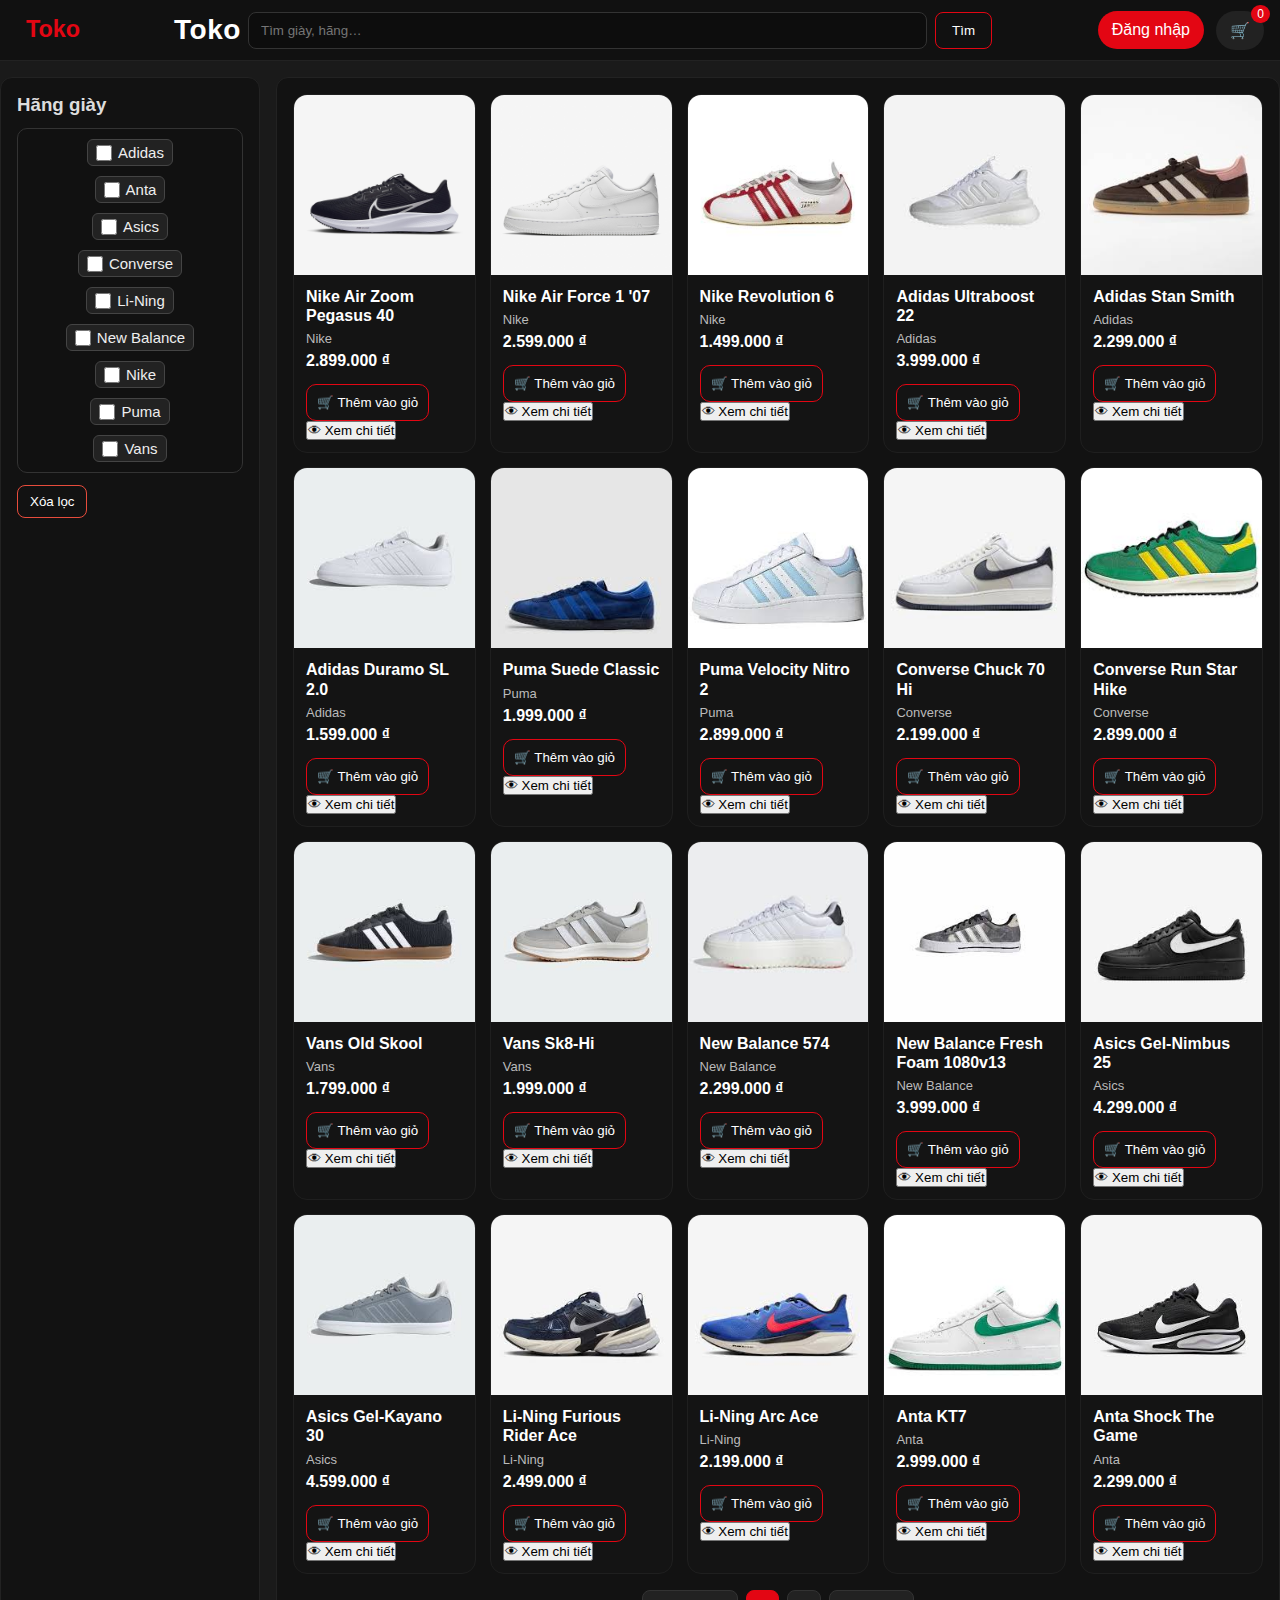
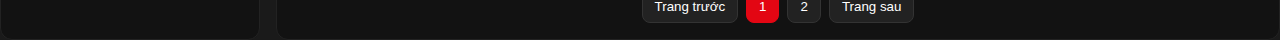
<file: web_ban_giay/index.html>
<!doctype html>
<html lang="vi">
<head>
  <meta charset="utf-8">
  <meta name="viewport" content="width=device-width, initial-scale=1">
  <title>Trang chủ - Toko</title>
  <link rel="stylesheet" href="css/kieu_dang.css">
</head>
<body>
    <header class="tieu_de">
        <div class="tieu_de_noi_dung">
            <a class="logo_chu" href="index.html" title="Về trang chủ">
                <img src="assets/logo/toko.svg" alt="Toko">
                <div class="ten_web">Toko</div>
            </a>
            <div class="khung_tim">
                <input id="o_tim_kiem" class="o_tim" placeholder="Tìm giày, hãng…">
                <button id="nut_tim_kiem" class="nut_tim">Tìm</button>
            </div>
            <div class="khu_tai_khoan">
                <div id="hien_thi_tai_khoan"></div>
                <a class="nut_dang_nhap" id="nut_dang_nhap" href="dangnhap.html">Đăng nhập</a>
                <button class="nut_dang_xuat" id="nut_dang_xuat" style="display:none">Đăng xuất</button>
                <a class="icon_gio_hang" href="giohang.html" title="Giỏ hàng">
                    🛒 <span class="so_luong" id="so_gio_hang">0</span>
                </a>
            </div>
        </div>
    </header>

    <main class="khung_trang">
        <aside class="muc_trai">
            <h3>Hãng giày</h3>
            <div class="ds_hang" id="bo_loc_hang">
                <!-- Checkbox hang se duoc nap dong -->
            </div>
            <button class="nut_xoa_loc" id="nut_xoa_loc">Xóa lọc</button>
        </aside>

        <section class="khu_san_pham">
            <div class="luoi_giay" id="luoi_giay"></div>
            <div class="phan_trang" id="phan_trang"></div>
        </section>
    </main>

    <script src="js/du_lieu.js"></script>
    <script src="js/xac_thuc.js"></script>
    <script src="js/gio_hang.js"></script>
    <script src="js/ung_dung.js"></script>
    <script>
        khoi_tao_du_lieu_co_ban();
        tai_hien_trang_thai_dang_nhap_header();

        // 🟢 Ngăn mở giỏ hàng khi chưa đăng nhập
        document.addEventListener('DOMContentLoaded', () => {
            const nut_gio = document.querySelector('.icon_gio_hang');
            if (nut_gio) {
                nut_gio.addEventListener('click', (e) => {
                    const tai_khoan = JSON.parse(localStorage.getItem('tai_khoan_dang_nhap') || 'null');
                    if (!tai_khoan) {
                        e.preventDefault();
                        alert('Vui lòng đăng nhập để xem giỏ hàng!');
                        window.location.href = 'dangnhap.html';
                    }
                });
            }
        });

        khoi_dong_trang_chu();
    </script>
</body>
</html>
</file>
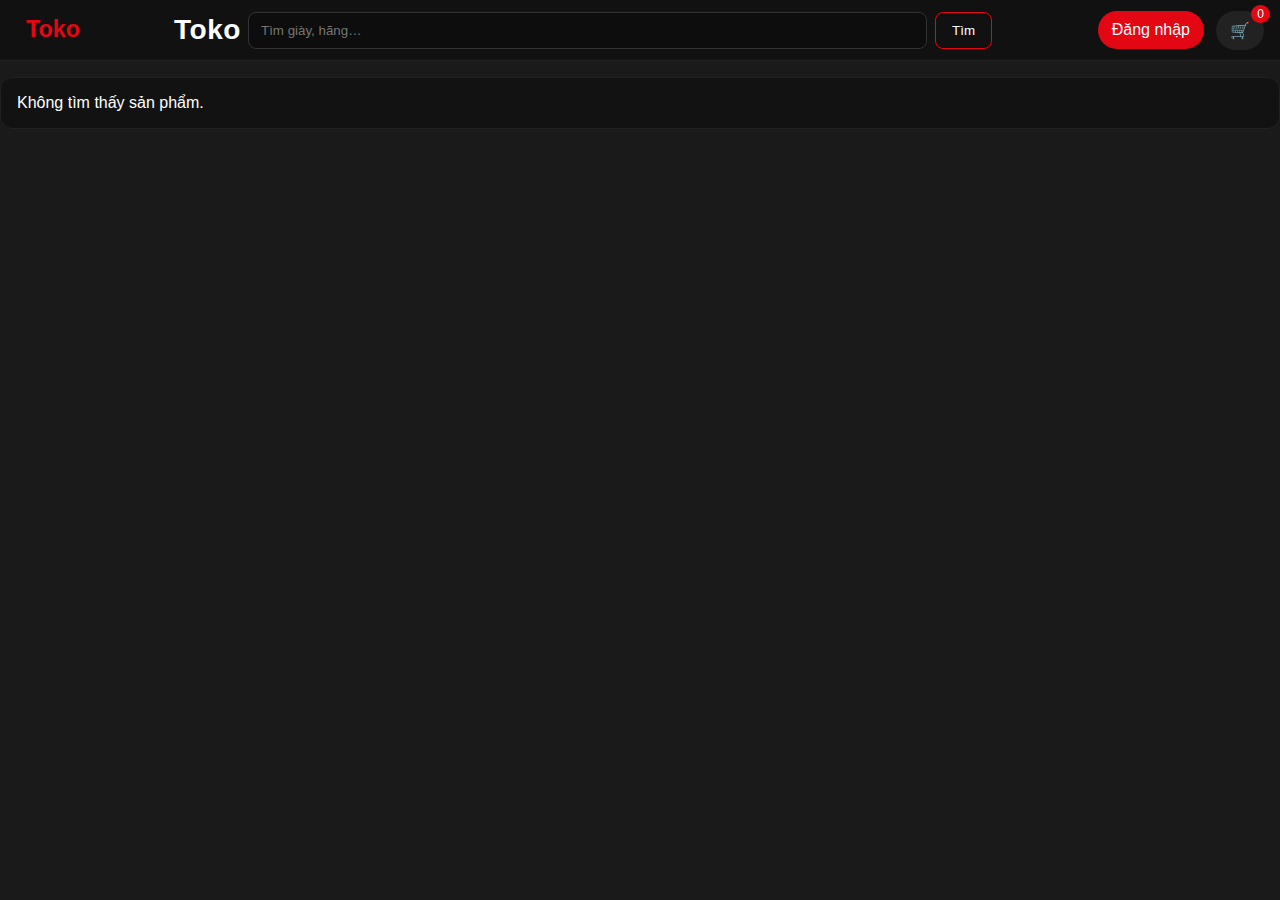
<file: web_ban_giay/chitiet.html>
<!doctype html>
<html lang="vi">
<head>
    <meta charset="utf-8">
    <meta name="viewport" content="width=device-width, initial-scale=1">
    <title>Chi tiết giày - Toko</title>
    <link rel="stylesheet" href="css/kieu_dang.css">
</head>
<body>
    <!-- 🔹 HEADER -->
    <header class="tieu_de">
        <div class="tieu_de_noi_dung">
            <a class="logo_chu" href="Index.aspx" title="Về trang chủ">
                <img src="assets/logo/toko.svg" alt="Toko">
                <div class="ten_web">Toko</div>
            </a>
            <div class="khung_tim">
                <input id="o_tim_kiem" class="o_tim" placeholder="Tìm giày, hãng…">
                <button id="nut_tim_kiem" class="nut_tim">Tìm</button>
            </div>
            <div class="khu_tai_khoan">
                <div id="hien_thi_tai_khoan"></div>
                <a class="nut_dang_nhap" id="nut_dang_nhap" href="dangnhap.aspx">Đăng nhập</a>
                <button class="nut_dang_xuat" id="nut_dang_xuat" style="display:none">Đăng xuất</button>
                <a class="icon_gio_hang" href="giohang.html" title="Giỏ hàng">
                    🛒 <span class="so_luong" id="so_gio_hang">0</span>
                </a>
            </div>
        </div>
    </header>

    <!-- 🔹 NỘI DUNG CHI TIẾT -->
    <main class="khung_trang">
        <section class="khu_san_pham" style="grid-column:1 / -1">
            <div id="noi_dung_chi_tiet">Đang tải...</div>
        </section>
    </main>

    <!-- 🔹 SCRIPT -->
    <script src="js/du_lieu.js"></script>
    <script src="js/xac_thuc.js"></script>
    <script src="js/gio_hang.js"></script>
    <script>
        // Khởi tạo và hiển thị trạng thái đăng nhập
        khoi_tao_du_lieu_co_ban();
        tai_hien_trang_thai_dang_nhap_header();

        // 🔸 Chặn truy cập giỏ hàng nếu chưa đăng nhập
        document.addEventListener('DOMContentLoaded', () => {
            const nut_gio = document.querySelector('.icon_gio_hang');
            if (nut_gio) {
                nut_gio.addEventListener('click', (e) => {
                    const tk = JSON.parse(localStorage.getItem('tai_khoan_dang_nhap') || 'null');
                    if (!tk) {
                        e.preventDefault();
                        alert('Vui lòng đăng nhập để xem giỏ hàng!');
                        window.location.href = 'dangnhap.aspx';
                    }
                });
            }
        });

        // 🔹 Hiển thị chi tiết sản phẩm
        (async () => {
            const params = new URLSearchParams(location.search);
            const id = params.get('id') || localStorage.getItem('giay_dang_xem');
            const ds = JSON.parse(localStorage.getItem('du_lieu_giay') || '[]');
            const sp = ds.find(x => x.id === id);
            const div = document.getElementById('noi_dung_chi_tiet');

            if (!sp) {
                div.textContent = 'Không tìm thấy sản phẩm.';
                return;
            }

            div.innerHTML = `
            <div style="display:grid; grid-template-columns:320px 1fr; gap:24px; align-items:start;">
              <img src="${sp.anh}" alt="${sp.ten}" style="width:100%; border:1px solid #222; border-radius:12px;">
              <div>
                <h2 style="margin-bottom:8px">${sp.ten}</h2>
                <div style="margin:6px 0">Hãng: <strong>${sp.hang}</strong></div>
                <div class="gia_tien" style="font-size:20px; margin:8px 0;">
                  ${Number(sp.gia_tien).toLocaleString('vi-VN', { style: 'currency', currency: 'VND' })}
                </div>
                <p style="margin-top:10px; color:#bbb;">${sp.mo_ta || ''}</p>

                <div style="margin-top:16px;">
                  <label style="font-weight:600;">Chọn size:</label>
                  <div id="chon_size" style="display:flex; gap:8px; margin-top:6px; flex-wrap:wrap;"></div>
                </div>

                <button id="nut_them_gio" class="nut_chinh" style="margin-top:16px;">🛒 Thêm vào giỏ hàng</button>
              </div>
            </div>
          `;

            // 🔹 Sinh nút chọn size
            const div_size = document.getElementById('chon_size');
            let size_da_chon = null;
            for (let size = 38; size <= 44; size++) {
                const nut = document.createElement('button');
                nut.textContent = size;
                nut.className = 'nut_size';
                nut.style = `
              padding:8px 12px;
              border:1px solid #555;
              border-radius:6px;
              background:#222;
              color:#fff;
              cursor:pointer;
            `;
                nut.onclick = () => {
                    document.querySelectorAll('.nut_size').forEach(n => n.style.background = '#222');
                    nut.style.background = '#E30613';
                    size_da_chon = size;
                };
                div_size.appendChild(nut);
            }

            // 🔹 Thêm vào giỏ hàng (phải chọn size và đăng nhập)
            document.getElementById('nut_them_gio').onclick = () => {
                const tk = JSON.parse(localStorage.getItem('tai_khoan_dang_nhap') || 'null');
                if (!tk) {
                    alert('Vui lòng đăng nhập để thêm sản phẩm vào giỏ!');
                    window.location.href = 'dangnhap.aspx';
                    return;
                }
                if (!size_da_chon) {
                    alert('Vui lòng chọn size trước khi thêm vào giỏ!');
                    return;
                }
                them_vao_gio(sp.id, size_da_chon);
            };
        })();
    </script>
</body>
</html>
</file>
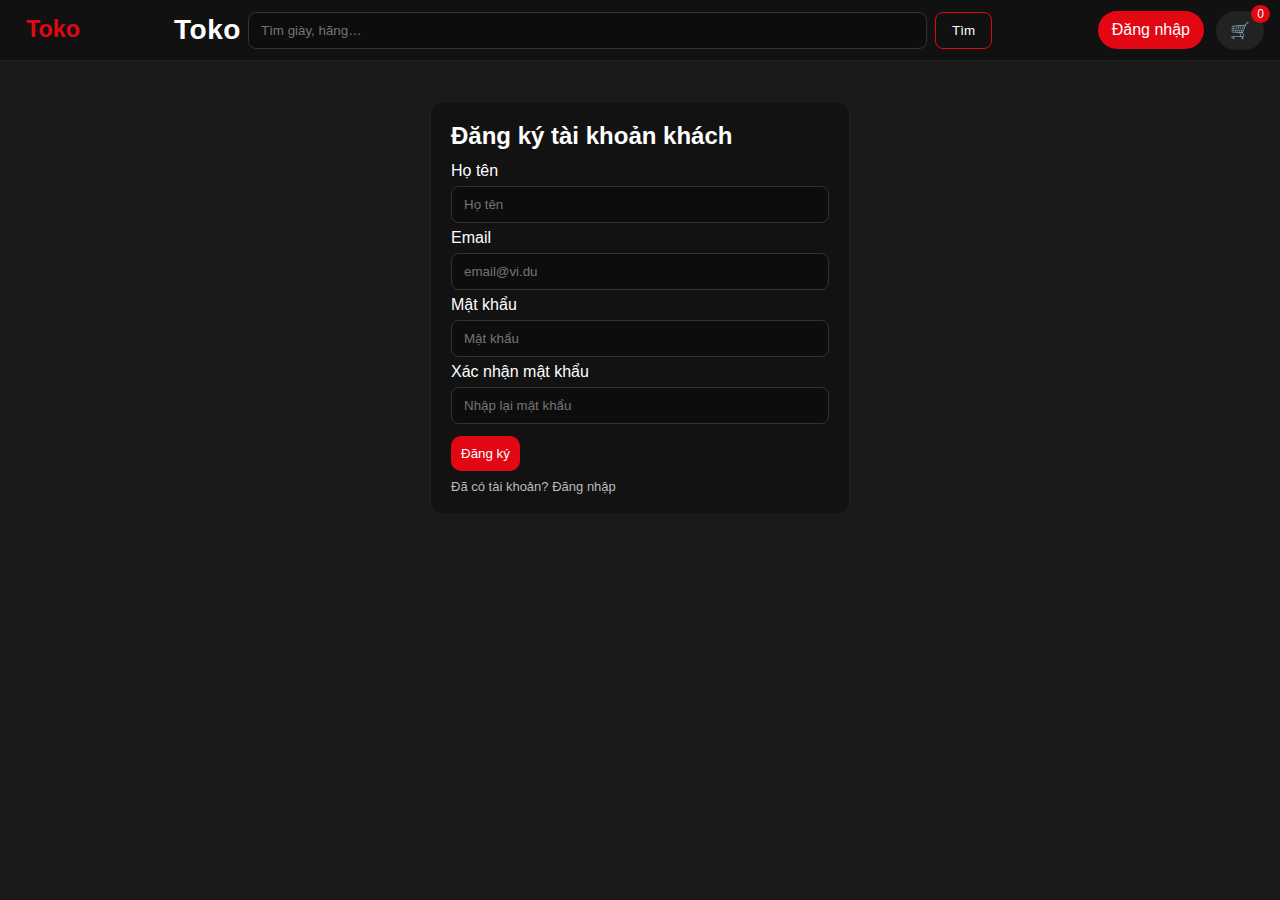
<file: web_ban_giay/dangky.html>
<!doctype html>
<html lang="vi">
<head>
  <meta charset="utf-8">
  <meta name="viewport" content="width=device-width, initial-scale=1">
  <title>Đăng ký - Toko</title>
  <link rel="stylesheet" href="css/kieu_dang.css">
</head>
<body>
  <header class="tieu_de">
    <div class="tieu_de_noi_dung">
      <a class="logo_chu" href="Index.aspx" title="Về trang chủ">
        <img src="assets/logo/toko.svg" alt="Toko">
        <div class="ten_web">Toko</div>
      </a>
      <div class="khung_tim">
        <input id="o_tim_kiem" class="o_tim" placeholder="Tìm giày, hãng…">
        <button id="nut_tim_kiem" class="nut_tim">Tìm</button>
      </div>
      <div class="khu_tai_khoan">
        <div id="hien_thi_tai_khoan"></div>
        <a class="nut_dang_nhap" id="nut_dang_nhap" href="dangnhap.aspx">Đăng nhập</a>
        <button class="nut_dang_xuat" id="nut_dang_xuat" style="display:none">Đăng xuất</button>
        <a class="icon_gio_hang" href="GioHang.aspx" title="Giỏ hàng">
          🛒 <span class="so_luong" id="so_gio_hang">0</span>
        </a>
      </div>
    </div>
  </header>

  <main class="khung_form">
    <h2>Đăng ký tài khoản khách</h2>
    <div class="nhom_form">
      <label>Họ tên</label>
      <input id="ho_ten_dk" class="o_nhap" placeholder="Họ tên">
      <label>Email</label>
      <input id="email_dk" class="o_nhap" type="email" placeholder="email@vi.du">
      <label>Mật khẩu</label>
      <input id="mk_dk" class="o_nhap" type="password" placeholder="Mật khẩu">
      <label>Xác nhận mật khẩu</label>
      <input id="mk2_dk" class="o_nhap" type="password" placeholder="Nhập lại mật khẩu">
    </div>
    <button class="nut_chinh" id="nut_dang_ky_form">Đăng ký</button>
    <div class="nho">Đã có tài khoản? <a href="dangnhap.aspx">Đăng nhập</a></div>
  </main>

  <script src="js/du_lieu.js"></script>
  <script src="js/xac_thuc.js"></script>
  <script>
    khoi_tao_du_lieu_co_ban();
    tai_hien_trang_thai_dang_nhap_header();

    document.getElementById('nut_dang_ky_form').addEventListener('click', () => {
      const ten = document.getElementById('ho_ten_dk').value.trim();
      const email = document.getElementById('email_dk').value.trim();
      const mk = document.getElementById('mk_dk').value;
      const mk2 = document.getElementById('mk2_dk').value;
      if(mk !== mk2){ alert('Mật khẩu xác nhận không khớp!'); return; }
      const ok = dang_ky_khach(ten, email, mk);
      if(ok){ alert('Đăng ký thành công! Mời đăng nhập.'); window.location.href = 'dangnhap.aspx'; }
    });
  </script>
</body>
</html>
</file>
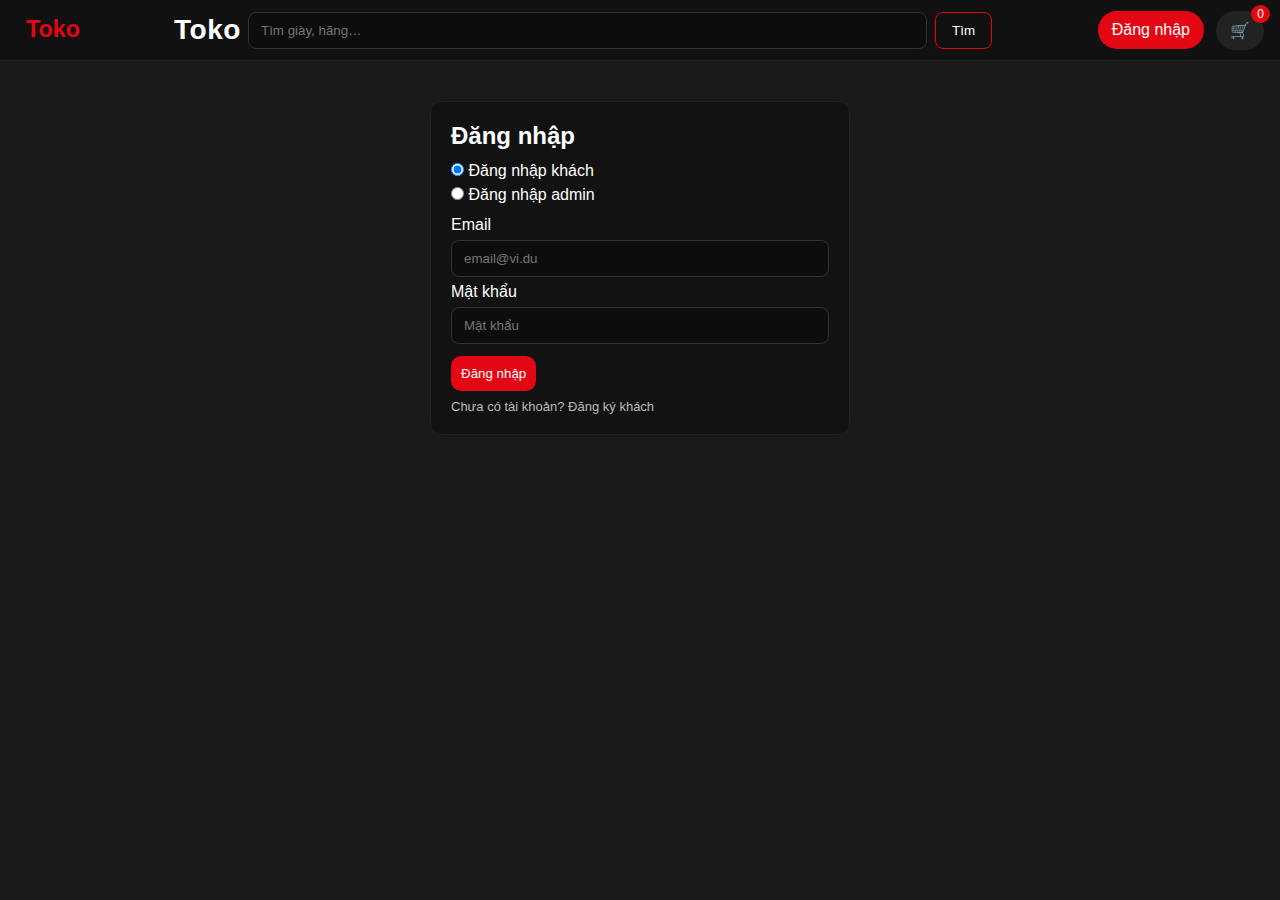
<file: web_ban_giay/dangnhap.html>
<!doctype html>
<html lang="vi">
<head>
  <meta charset="utf-8">
  <meta name="viewport" content="width=device-width, initial-scale=1">
  <title>Đăng nhập - Toko</title>
  <link rel="stylesheet" href="css/kieu_dang.css">
</head>
<body>
  <header class="tieu_de">
    <div class="tieu_de_noi_dung">
      <a class="logo_chu" href="index.html" title="Về trang chủ">
        <img src="assets/logo/toko.svg" alt="Toko">
        <div class="ten_web">Toko</div>
      </a>
      <div class="khung_tim">
        <input id="o_tim_kiem" class="o_tim" placeholder="Tìm giày, hãng…">
        <button id="nut_tim_kiem" class="nut_tim">Tìm</button>
      </div>
      <div class="khu_tai_khoan">
        <div id="hien_thi_tai_khoan"></div>
        <a class="nut_dang_nhap" id="nut_dang_nhap" href="dangnhap.aspx">Đăng nhập</a>
        <button class="nut_dang_xuat" id="nut_dang_xuat" style="display:none">Đăng xuất</button>
        <a class="icon_gio_hang" href="giohang.html" title="Giỏ hàng">
          🛒 <span class="so_luong" id="so_gio_hang">0</span>
        </a>
      </div>
    </div>
  </header>

  <main class="khung_form">
    <h2>Đăng nhập</h2>
    <div class="nhom_form">
      <label><input type="radio" name="vai_tro" value="khach" checked> Đăng nhập khách</label>
      <label><input type="radio" name="vai_tro" value="admin"> Đăng nhập admin</label>
    </div>
    <div class="nhom_form">
      <label>Email</label>
      <input id="email_dn" class="o_nhap" type="email" placeholder="email@vi.du">
      <label>Mật khẩu</label>
      <input id="mk_dn" class="o_nhap" type="password" placeholder="Mật khẩu">
    </div>
    <button class="nut_chinh" id="nut_dang_nhap_form">Đăng nhập</button>
    <div class="nho">Chưa có tài khoản? <a href="dangky.aspx">Đăng ký khách</a></div>
  </main>

  <script src="js/du_lieu.js"></script>
  <script src="js/xac_thuc.js"></script>
  <script>
    khoi_tao_du_lieu_co_ban();
    tai_hien_trang_thai_dang_nhap_header();

    document.getElementById('nut_dang_nhap_form').addEventListener('click', async () => {
      const email = document.getElementById('email_dn').value.trim();
      const mk = document.getElementById('mk_dn').value;
      const vai_tro = document.querySelector('input[name="vai_tro"]:checked').value;
      const ok = await dang_nhap(vai_tro, email, mk);
      if(ok){
        window.location.href = vai_tro === 'admin' ? 'admin.html' : 'index.html';
      }else{
        alert('Email/mật khẩu không đúng hoặc vai trò sai.');
      }
    });
  </script>
</body>
</html>
</file>
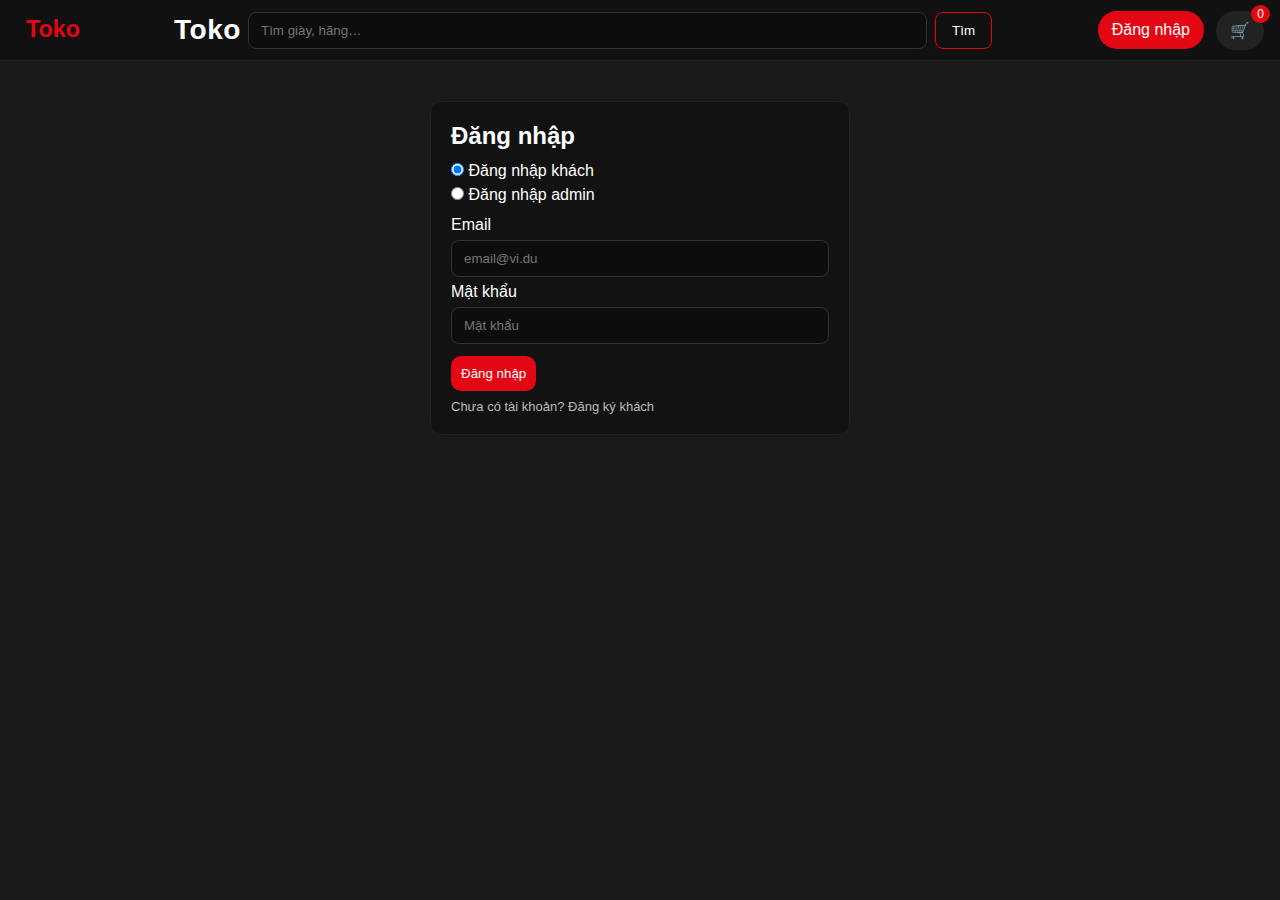
<file: web_ban_giay/giohang.html>
<!doctype html>
<html lang="vi">
<head>
    <meta charset="utf-8">
    <meta name="viewport" content="width=device-width, initial-scale=1">
    <title>Giỏ hàng - Toko</title>
    <link rel="stylesheet" href="css/kieu_dang.css">
</head>
<body>
    <header class="tieu_de">
        <div class="tieu_de_noi_dung">
            <a class="logo_chu" href="index.html" title="Về trang chủ">
                <img src="assets/logo/toko.svg" alt="Toko">
                <div class="ten_web">Toko</div>
            </a>
            <div class="khung_tim">
                <input id="o_tim_kiem" class="o_tim" placeholder="Tìm giày, hãng…">
                <button id="nut_tim_kiem" class="nut_tim">Tìm</button>
            </div>
            <div class="khu_tai_khoan">
                <div id="hien_thi_tai_khoan"></div>
                <a class="nut_dang_nhap" id="nut_dang_nhap" href="dangnhap.html">Đăng nhập</a>
                <button class="nut_dang_xuat" id="nut_dang_xuat" style="display:none">Đăng xuất</button>
                <a class="icon_gio_hang" href="giohang.html" title="Giỏ hàng">
                    🛒 <span class="so_luong" id="so_gio_hang">0</span>
                </a>
            </div>
        </div>
    </header>

    <main class="khung_trang">
        <section class="khu_san_pham" style="grid-column:1 / -1">
            <h2>Giỏ hàng</h2>
            <div style="overflow:auto; margin-top:12px">
                <table class="bang_gio" id="bang_gio">
                    <thead>
                        <tr>
                            <th>Ảnh</th>
                            <th>Tên (kèm size)</th>
                            <th>Giá</th>
                            <th>Số lượng</th>
                            <th>Thành tiền</th>
                            <th>Hành động</th>
                        </tr>
                    </thead>
                    <tbody id="than_bang_gio"></tbody>
                </table>
            </div>
            <div class="tong_tien">
                <strong>Tổng cộng:</strong>
                <div id="tong_cong">0</div>
                <button id="nut_cap_nhat">Cập nhật</button>
                <button id="nut_xoa_tat_ca">Xóa tất cả</button>
            </div>
        </section>
    </main>

    <script src="js/du_lieu.js"></script>
    <script src="js/xac_thuc.js"></script>
    <script src="js/gio_hang.js"></script>
    <script>
        khoi_tao_du_lieu_co_ban();
        tai_hien_trang_thai_dang_nhap_header();
        nap_gio_hang_trang();
    </script>
</body>
</html>
</file>
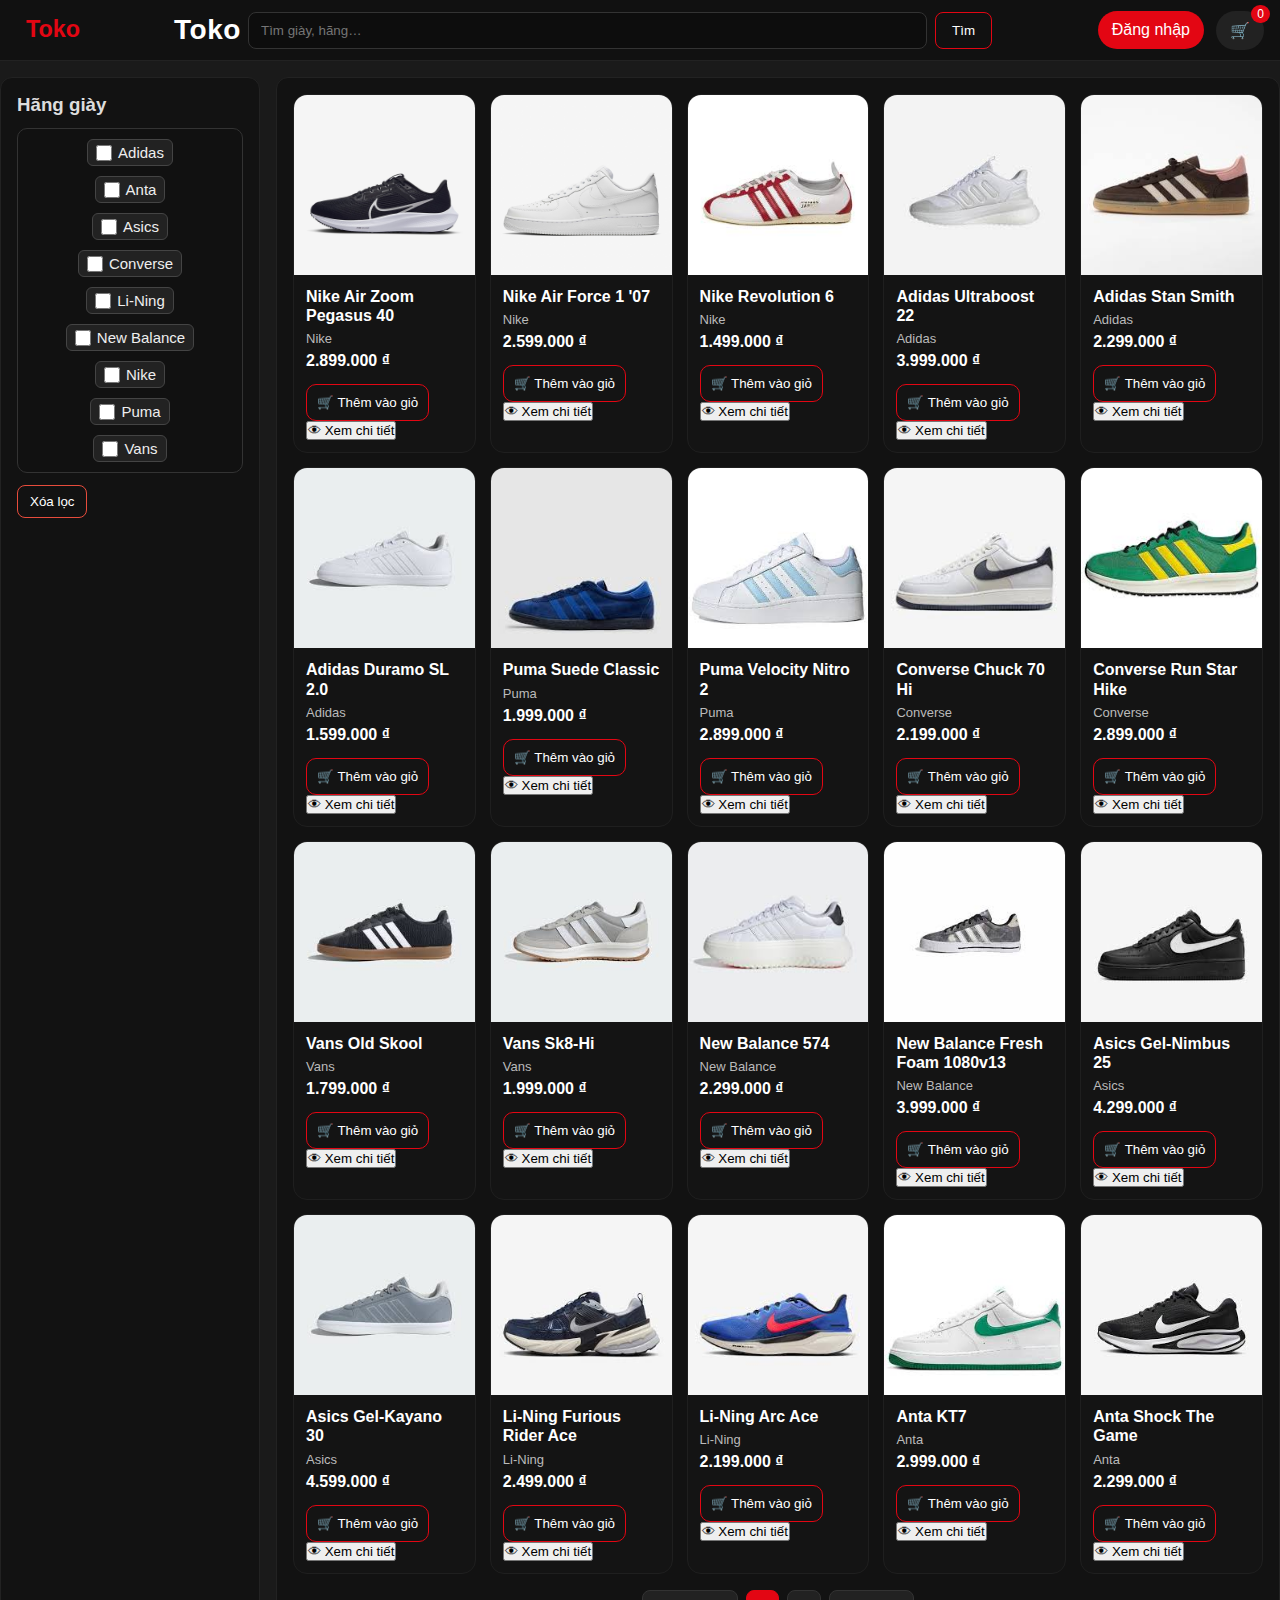
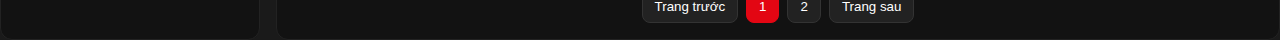
<file: web_ban_giay/Index_frontend.html>
<!doctype html>
<html lang="vi">
<head>
  <meta charset="utf-8">
  <meta name="viewport" content="width=device-width, initial-scale=1">
  <title>Trang chủ - Toko</title>
  <link rel="stylesheet" href="css/kieu_dang.css">
</head>
<body>
    <header class="tieu_de">
        <div class="tieu_de_noi_dung">
            <a class="logo_chu" href="index.html" title="Về trang chủ">
                <img src="assets/logo/toko.svg" alt="Toko">
                <div class="ten_web">Toko</div>
            </a>
            <div class="khung_tim">
                <input id="o_tim_kiem" class="o_tim" placeholder="Tìm giày, hãng…">
                <button id="nut_tim_kiem" class="nut_tim">Tìm</button>
            </div>
            <div class="khu_tai_khoan">
                <div id="hien_thi_tai_khoan"></div>
                <a class="nut_dang_nhap" id="nut_dang_nhap" href="dangnhap.aspx">Đăng nhập</a>
                <button class="nut_dang_xuat" id="nut_dang_xuat" style="display:none">Đăng xuất</button>
                <a class="icon_gio_hang" href="giohang.html" title="Giỏ hàng">
                    🛒 <span class="so_luong" id="so_gio_hang">0</span>
                </a>
            </div>
        </div>
    </header>

    <main 
          class="khung_trang">
        <aside class="muc_trai">
            <h3>Hãng giày</h3>
            <div class="ds_hang" id="bo_loc_hang">
                <!-- Checkbox hang se duoc nap dong -->
            </div>
            <button class="nut_xoa_loc" id="nut_xoa_loc">Xóa lọc</button>
        </aside>

        <section class="khu_san_pham">
            <div class="luoi_giay" id="luoi_giay"></div>
            <div class="phan_trang" id="phan_trang"></div>
        </section>
    </main>

    <script src="js/du_lieu.js"></script>
    <script src="js/xac_thuc.js"></script>
    <script src="js/gio_hang.js"></script>
    <script src="js/ung_dung.js"></script>
    <script>
        khoi_tao_du_lieu_co_ban();
        tai_hien_trang_thai_dang_nhap_header();

        // 🟢 Ngăn mở giỏ hàng khi chưa đăng nhập
        document.addEventListener('DOMContentLoaded', () => {
            const nut_gio = document.querySelector('.icon_gio_hang');
            if (nut_gio) {
                nut_gio.addEventListener('click', (e) => {
                    const tai_khoan = JSON.parse(localStorage.getItem('tai_khoan_dang_nhap') || 'null');
                    if (!tai_khoan) {
                        e.preventDefault();
                        alert('Vui lòng đăng nhập để xem giỏ hàng!');
                        window.location.href = 'dangnhap.aspx';
                    }
                });
            }
        });

        khoi_dong_trang_chu();
    </script>
</body>
</html>
</file>
<file: web_ban_giay/css/kieu_dang.css>
﻿
:root{
  --mau-chu-dao:#E30613;
  --mau-nen-toi:#111;
  --mau-nen:#1a1a1a;
  --mau-chu:#fff;
  --mau-phu:#2a2a2a;
  --mau-vien:#e74c3c;
}

/* Reset nhe */
*{box-sizing:border-box;margin:0;padding:0}
html,body{height:100%;background:var(--mau-nen);color:var(--mau-chu);font-family:Segoe UI, Arial, sans-serif}
a{color:inherit;text-decoration:none}
button{cursor:pointer}

.tieu_de{
  position:sticky; top:0; z-index:50;
  background:var(--mau-nen-toi); border-bottom:1px solid #222;
}
.tieu_de_noi_dung{
  max-width:1280px; margin:auto; display:grid; grid-template-columns:220px 1fr 260px; gap:12px; align-items:center; padding:10px 16px;
}
.logo_chu{display:flex; align-items:center; gap:8px}
.logo_chu img{height:40px}
.logo_chu .ten_web{font-size:28px; font-weight:800; color:var(--mau-chu); letter-spacing:0.5px}

.khung_tim{
  display:flex; gap:8px;
}
.o_tim{flex:1; padding:10px 12px; border-radius:8px; border:1px solid #333; background:#0d0d0d; color:#fff}
.nut_tim{padding:10px 16px; border-radius:8px; border:1px solid var(--mau-chu-dao); background:transparent; color:#fff}
.nut_tim:hover{background:var(--mau-chu-dao)}

.khu_tai_khoan{
  display:flex; gap:12px; justify-content:flex-end; align-items:center;
}
.nut_dang_nhap, .nut_dang_xuat{
  padding:10px 14px; border-radius:999px; background:var(--mau-chu-dao); color:#fff; border:none;
}
.icon_gio_hang{position:relative; padding:10px 14px; border-radius:999px; background:#222}
.icon_gio_hang .so_luong{
  position:absolute; top:-6px; right:-6px; background:var(--mau-chu-dao); border-radius:999px; padding:2px 6px; font-size:12px;
}

/* Than trang */
.khung_trang{
  max-width:1280px; margin:16px auto; display:grid; grid-template-columns:260px 1fr; gap:16px;
}

/* Sidebar */
.muc_trai{
  background:#121212; border:1px solid #222; border-radius:12px; padding:16px;
}
.muc_trai h3{margin-bottom:12px; color:#ddd}
.ds_hang{display:flex; flex-direction:column; gap:8px; margin-bottom:12px}
.ds_hang label{display:flex; gap:10px; align-items:center}
.nut_xoa_loc{padding:8px 12px; border:1px solid var(--mau-vien); border-radius:8px; background:transparent; color:#fff}
.nut_xoa_loc:hover{background:var(--mau-chu-dao)}

/* San pham */
.khu_san_pham{
  background:#121212; border:1px solid #222; border-radius:12px; padding:16px;
}
.luoi_giay{
  display:grid; grid-template-columns:repeat(5, 1fr); gap:14px;
}
.the_giay{
  background:#141414; border:1px solid #1f1f1f; border-radius:14px; overflow:hidden; transition:all .2s; display:flex; flex-direction:column;
}
.the_giay:hover{border-color:var(--mau-vien); transform:translateY(-2px)}
.the_giay img{width:100%; height:180px; object-fit:cover; background:#0d0d0d}
.thong_tin_giay{padding:12px; display:flex; flex-direction:column; gap:6px}
.ten_giay{font-weight:700; line-height:1.2}
.hang_giay{font-size:13px; color:#bbb}
.gia_tien{color:#fff; font-weight:800}
.nut_them_gio{margin-top:8px; padding:10px; border-radius:10px; border:1px solid var(--mau-chu-dao); background:transparent; color:#fff}
.nut_them_gio:hover{background:var(--mau-chu-dao)}

/* Phan trang */
.phan_trang{margin-top:16px; display:flex; gap:8px; flex-wrap:wrap; align-items:center; justify-content:center}
.phan_trang button{padding:8px 12px; border-radius:8px; background:#222; color:#fff; border:1px solid #333}
.phan_trang button.dang_chon{background:var(--mau-chu-dao); border-color:var(--mau-chu-dao)}

/* Responsive */
@media (max-width: 1199px){
  .luoi_giay{grid-template-columns:repeat(4, 1fr)}
}
@media (max-width: 900px){
  .tieu_de_noi_dung{grid-template-columns:1fr}
  .khung_trang{grid-template-columns:1fr}
}
@media (max-width: 640px){
  .luoi_giay{grid-template-columns:repeat(2, 1fr)}
}

/* Trang dang nhap/dang ky */
.khung_form{max-width:420px; margin:40px auto; background:#121212; padding:20px; border:1px solid #222; border-radius:12px}
.khung_form h2{margin-bottom:12px}
.nhom_form{display:flex; flex-direction:column; gap:6px; margin-top:12px}
.o_nhap{padding:10px 12px; border-radius:8px; border:1px solid #333; background:#0d0d0d; color:#fff}
.nut_chinh{margin-top:12px; padding:10px; border-radius:10px; background:var(--mau-chu-dao); color:#fff; border:none}
.nho{font-size:13px; color:#bbb; margin-top:8px}

/* Gio hang */
.bang_gio{width:100%; border-collapse:collapse}
.bang_gio th, .bang_gio td{border-bottom:1px solid #222; padding:12px; text-align:left}
.bang_gio img{width:64px; height:64px; object-fit:cover; border-radius:8px; border:1px solid #222}
.hanh_dong_gio button{padding:6px 10px; border-radius:8px; background:#222; color:#fff; border:1px solid #333}
.tong_tien{margin-top:16px; display:flex; justify-content:flex-end; gap:10px; align-items:center}

#bo_loc_hang {
    display: flex !important;
    flex-wrap: wrap !important;
    gap: 10px 14px !important;
    align-items: center !important;
    justify-content: flex-start !important;
    background: #111 !important;
    padding: 10px 14px !important;
    border-radius: 10px !important;
    border: 1px solid #333 !important;
}

    #bo_loc_hang label {
        display: inline-flex !important;
        align-items: center !important;
        gap: 6px !important;
        cursor: pointer !important;
        color: #eee !important;
        font-size: 15px !important;
        background: #222 !important;
        padding: 4px 8px !important;
        border-radius: 6px !important;
        border: 1px solid #444 !important;
        white-space: nowrap !important;
        transition: 0.2s ease;
    }

        #bo_loc_hang label:hover {
            background: #333 !important;
        }

    #bo_loc_hang input[type="checkbox"] {
        width: 16px !important;
        height: 16px !important;
    }

    #bo_loc_hang label.checked {
        background: #E30613 !important;
        color: #fff !important;
        border-color: #E30613 !important;
    }
.hang-checkbox-list {
    display: flex;
    flex-wrap: wrap;
    gap: 10px 14px;
    align-items: center;
    background: #111;
    padding: 10px 14px;
    border-radius: 10px;
    border: 1px solid #333;
}

    .hang-checkbox-list input[type="checkbox"] {
        margin-right: 6px;
        transform: scale(1.1);
    }

    .hang-checkbox-list label {
        color: #eee;
        cursor: pointer;
        margin-right: 10px;
        white-space: nowrap;
    }

        .hang-checkbox-list label:hover {
            color: #E30613;
        }
.hang-checkbox-list {1 
    display: flex !important;
    flex-wrap: wrap !important;
    gap: 4px 10px !important;
    align-items: center !important;
    justify-content: flex-start !important;
    background: #111;
    padding: 10px 14px;
    border-radius: 10px;
    border: 1px solid #333;
    line-height: 1.4;
}

    
    .hang-checkbox-list span {
        display: inline-flex !important;
        align-items: center;
        gap: 6px;
        margin: 0 !important;
        padding: 2px 6px;
        background: #222;
        border-radius: 6px;
        border: 1px solid #444;
        white-space: nowrap;
        cursor: pointer;
        transition: 0.2s;
    }

        .hang-checkbox-list span:hover {
            background: #333;
        }

    .hang-checkbox-list input[type="checkbox"] {
        width: 15px;
        height: 15px;
        margin: 0 !important;
    }

    .hang-checkbox-list label {
        color: #eee !important;
        margin: 0 !important;
        font-size: 15px;
        cursor: pointer;
    }
</file>
